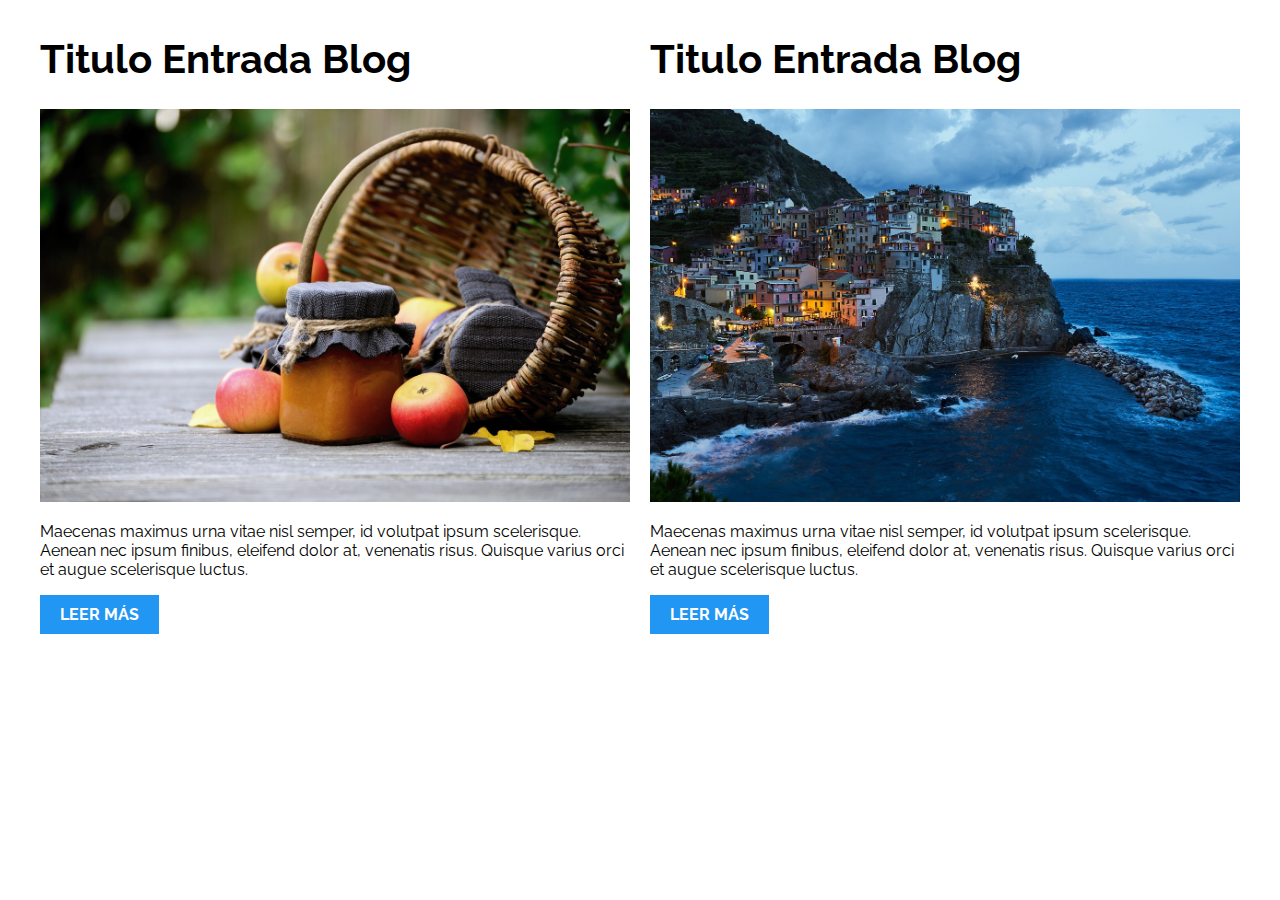
<file: 01-2columnas_iguales_css_grid/index.html>
<!DOCTYPE html>
<html>
  <head>
    <meta charset="utf-8" />
    <title>Patrones Responsive Web Design - 2 Columnas</title>
    <link
      rel="stylesheet"
      href="https://necolas.github.io/normalize.css/8.0.1/normalize.css"
    />
    <link
      href="https://fonts.googleapis.com/css?family=Raleway:400,700,900"
      rel="stylesheet"
    />
    <link rel="stylesheet" href="css/styles.css" />
    <meta name="viewport" content="width=device-width, initial-scale=1" />
  </head>

  <body>
    <div class="contenedor dos-columnas">
      <article class="entrada-blog">
        <h1>Titulo Entrada Blog</h1>
        <img src="img/imagen1.jpg" />
        <p>
          Maecenas maximus urna vitae nisl semper, id volutpat ipsum
          scelerisque. Aenean nec ipsum finibus, eleifend dolor at, venenatis
          risus. Quisque varius orci et augue scelerisque luctus.
        </p>
        <a href="#">Leer más</a>
      </article>
      <article class="entrada-blog">
        <h1>Titulo Entrada Blog</h1>
        <img src="img/imagen2.jpg" />
        <p>
          Maecenas maximus urna vitae nisl semper, id volutpat ipsum
          scelerisque. Aenean nec ipsum finibus, eleifend dolor at, venenatis
          risus. Quisque varius orci et augue scelerisque luctus.
        </p>
        <a href="#">Leer más</a>
      </article>
    </div>
  </body>
</html>
</file>
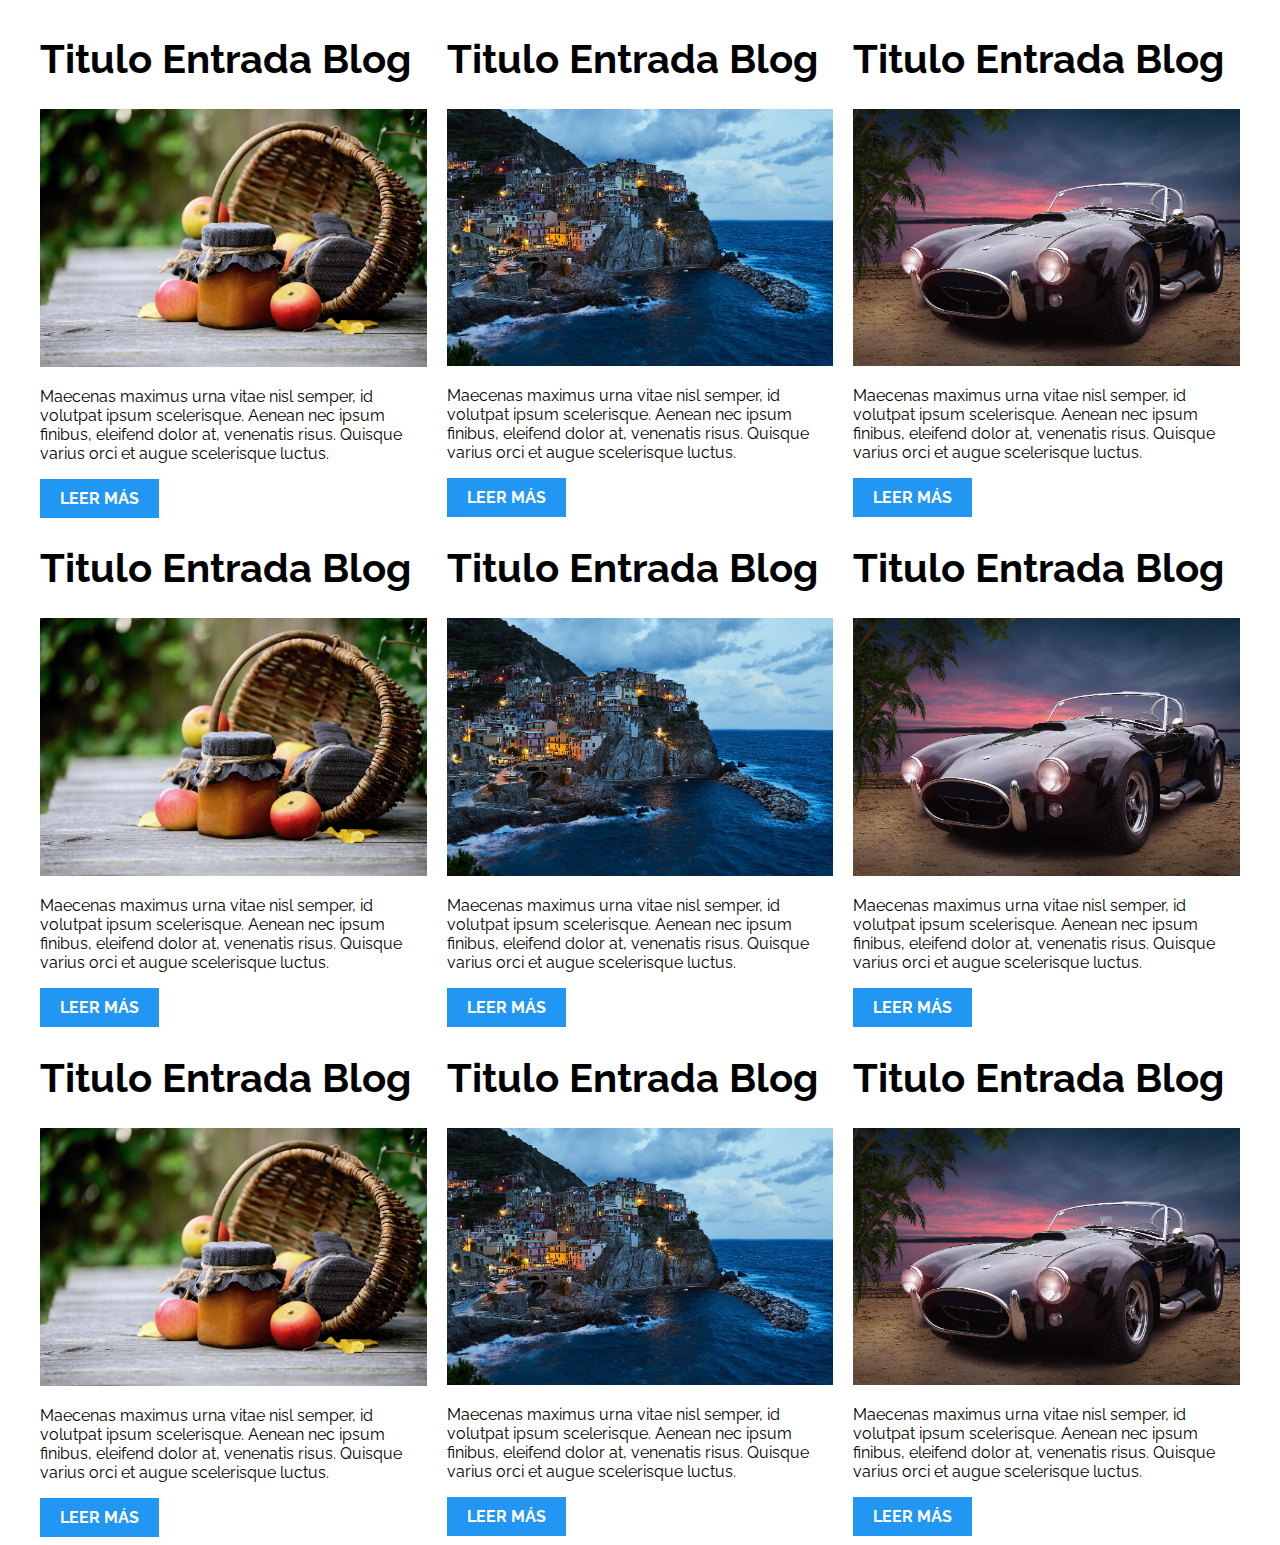
<file: 03-3columnas_iguales_css_grid/index.html>
<!DOCTYPE html>
<html>
  <head>
    <meta charset="utf-8" />
    <title>Patrones Responsive Web Design - 3 Columnas Iguales</title>
    <link
      rel="stylesheet"
      href="https://necolas.github.io/normalize.css/8.0.1/normalize.css"
    />
    <link
      href="https://fonts.googleapis.com/css?family=Raleway:400,700,900"
      rel="stylesheet"
    />
    <link rel="stylesheet" href="css/styles.css" />
    <meta name="viewport" content="width=device-width, initial-scale=1" />
  </head>

  <body>
    <div class="contenedor tres-columnas">
      <article class="entrada-blog">
        <h1>Titulo Entrada Blog</h1>
        <img src="img/imagen1.jpg" />
        <p>
          Maecenas maximus urna vitae nisl semper, id volutpat ipsum
          scelerisque. Aenean nec ipsum finibus, eleifend dolor at, venenatis
          risus. Quisque varius orci et augue scelerisque luctus.
        </p>
        <a href="#">Leer más</a>
      </article>

      <article class="entrada-blog">
        <h1>Titulo Entrada Blog</h1>
        <img src="img/imagen2.jpg" />

        <p>
          Maecenas maximus urna vitae nisl semper, id volutpat ipsum
          scelerisque. Aenean nec ipsum finibus, eleifend dolor at, venenatis
          risus. Quisque varius orci et augue scelerisque luctus.
        </p>
        <a href="#">Leer más</a>
      </article>

      <article class="entrada-blog">
        <h1>Titulo Entrada Blog</h1>
        <img src="img/imagen3.jpg" />

        <p>
          Maecenas maximus urna vitae nisl semper, id volutpat ipsum
          scelerisque. Aenean nec ipsum finibus, eleifend dolor at, venenatis
          risus. Quisque varius orci et augue scelerisque luctus.
        </p>
        <a href="#">Leer más</a>
      </article>
      <article class="entrada-blog">
        <h1>Titulo Entrada Blog</h1>
        <img src="img/imagen1.jpg" />
        <p>
          Maecenas maximus urna vitae nisl semper, id volutpat ipsum
          scelerisque. Aenean nec ipsum finibus, eleifend dolor at, venenatis
          risus. Quisque varius orci et augue scelerisque luctus.
        </p>
        <a href="#">Leer más</a>
      </article>

      <article class="entrada-blog">
        <h1>Titulo Entrada Blog</h1>
        <img src="img/imagen2.jpg" />

        <p>
          Maecenas maximus urna vitae nisl semper, id volutpat ipsum
          scelerisque. Aenean nec ipsum finibus, eleifend dolor at, venenatis
          risus. Quisque varius orci et augue scelerisque luctus.
        </p>
        <a href="#">Leer más</a>
      </article>

      <article class="entrada-blog">
        <h1>Titulo Entrada Blog</h1>
        <img src="img/imagen3.jpg" />

        <p>
          Maecenas maximus urna vitae nisl semper, id volutpat ipsum
          scelerisque. Aenean nec ipsum finibus, eleifend dolor at, venenatis
          risus. Quisque varius orci et augue scelerisque luctus.
        </p>
        <a href="#">Leer más</a>
      </article>
      <article class="entrada-blog">
        <h1>Titulo Entrada Blog</h1>
        <img src="img/imagen1.jpg" />
        <p>
          Maecenas maximus urna vitae nisl semper, id volutpat ipsum
          scelerisque. Aenean nec ipsum finibus, eleifend dolor at, venenatis
          risus. Quisque varius orci et augue scelerisque luctus.
        </p>
        <a href="#">Leer más</a>
      </article>

      <article class="entrada-blog">
        <h1>Titulo Entrada Blog</h1>
        <img src="img/imagen2.jpg" />

        <p>
          Maecenas maximus urna vitae nisl semper, id volutpat ipsum
          scelerisque. Aenean nec ipsum finibus, eleifend dolor at, venenatis
          risus. Quisque varius orci et augue scelerisque luctus.
        </p>
        <a href="#">Leer más</a>
      </article>

      <article class="entrada-blog">
        <h1>Titulo Entrada Blog</h1>
        <img src="img/imagen3.jpg" />

        <p>
          Maecenas maximus urna vitae nisl semper, id volutpat ipsum
          scelerisque. Aenean nec ipsum finibus, eleifend dolor at, venenatis
          risus. Quisque varius orci et augue scelerisque luctus.
        </p>
        <a href="#">Leer más</a>
      </article>
    </div>
  </body>
</html>
</file>
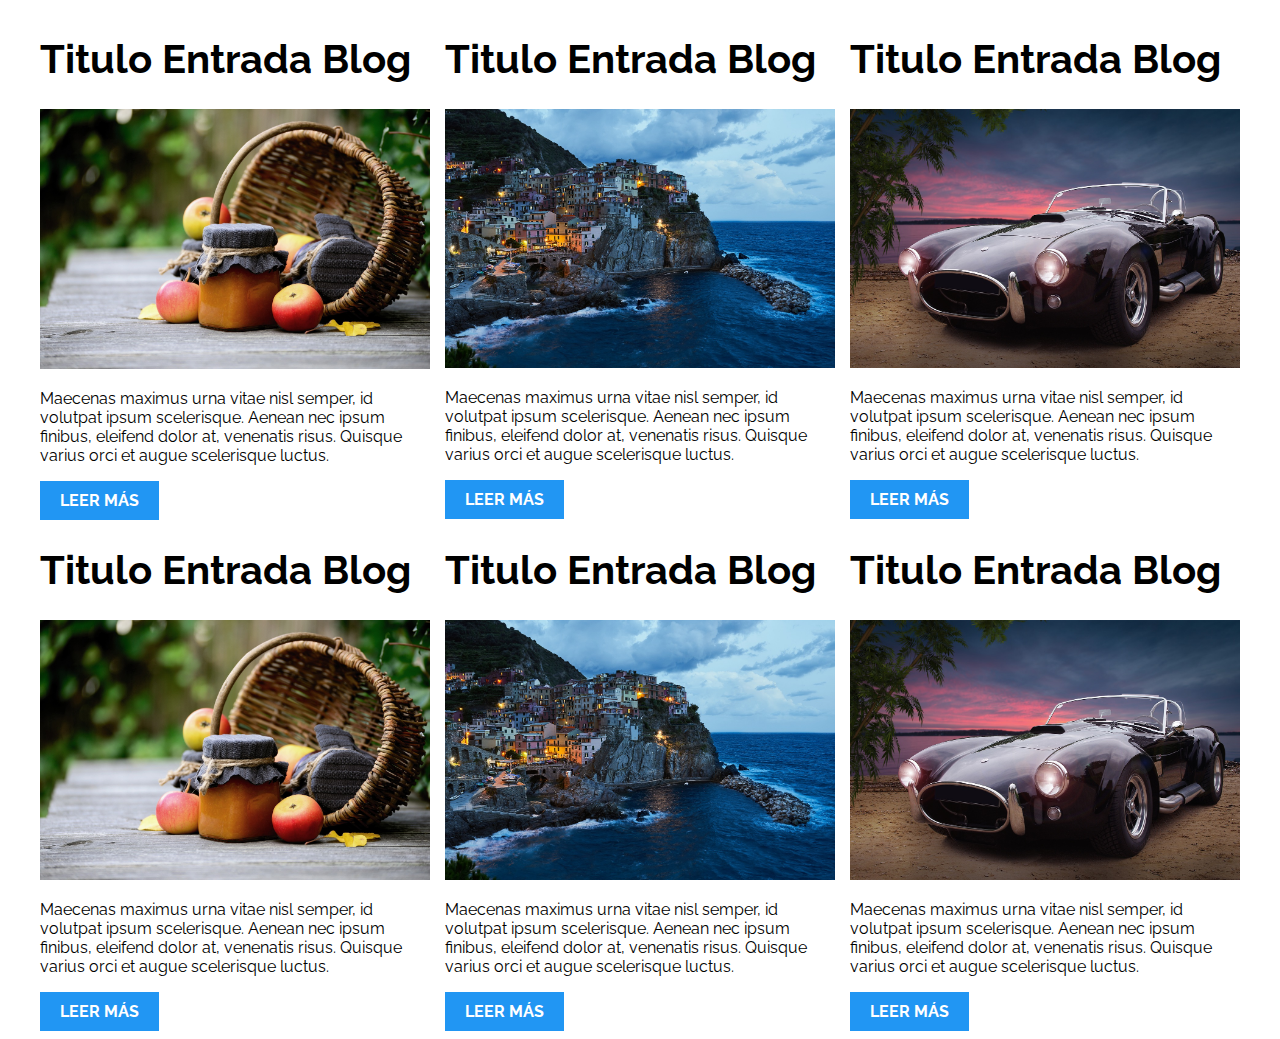
<file: 04-3columnas_iguales_flexbox/index.html>
<!DOCTYPE html>
<html>
  <head>
    <meta charset="utf-8" />
    <title>Patrones Responsive Web Design - 3 Columnas Iguales</title>
    <link
      rel="stylesheet"
      href="https://necolas.github.io/normalize.css/8.0.1/normalize.css"
    />
    <link
      href="https://fonts.googleapis.com/css?family=Raleway:400,700,900"
      rel="stylesheet"
    />
    <link rel="stylesheet" href="css/styles.css" />
    <meta name="viewport" content="width=device-width, initial-scale=1" />
  </head>

  <body>
    <div class="contenedor tres-columnas">
      <article class="entrada-blog">
        <h1>Titulo Entrada Blog</h1>
        <img src="img/imagen1.jpg" />
        <p>
          Maecenas maximus urna vitae nisl semper, id volutpat ipsum
          scelerisque. Aenean nec ipsum finibus, eleifend dolor at, venenatis
          risus. Quisque varius orci et augue scelerisque luctus.
        </p>
        <a href="#">Leer más</a>
      </article>

      <article class="entrada-blog">
        <h1>Titulo Entrada Blog</h1>
        <img src="img/imagen2.jpg" />

        <p>
          Maecenas maximus urna vitae nisl semper, id volutpat ipsum
          scelerisque. Aenean nec ipsum finibus, eleifend dolor at, venenatis
          risus. Quisque varius orci et augue scelerisque luctus.
        </p>
        <a href="#">Leer más</a>
      </article>

      <article class="entrada-blog">
        <h1>Titulo Entrada Blog</h1>
        <img src="img/imagen3.jpg" />

        <p>
          Maecenas maximus urna vitae nisl semper, id volutpat ipsum
          scelerisque. Aenean nec ipsum finibus, eleifend dolor at, venenatis
          risus. Quisque varius orci et augue scelerisque luctus.
        </p>
        <a href="#">Leer más</a>
      </article>
      <article class="entrada-blog">
        <h1>Titulo Entrada Blog</h1>
        <img src="img/imagen1.jpg" />
        <p>
          Maecenas maximus urna vitae nisl semper, id volutpat ipsum
          scelerisque. Aenean nec ipsum finibus, eleifend dolor at, venenatis
          risus. Quisque varius orci et augue scelerisque luctus.
        </p>
        <a href="#">Leer más</a>
      </article>

      <article class="entrada-blog">
        <h1>Titulo Entrada Blog</h1>
        <img src="img/imagen2.jpg" />

        <p>
          Maecenas maximus urna vitae nisl semper, id volutpat ipsum
          scelerisque. Aenean nec ipsum finibus, eleifend dolor at, venenatis
          risus. Quisque varius orci et augue scelerisque luctus.
        </p>
        <a href="#">Leer más</a>
      </article>

      <article class="entrada-blog">
        <h1>Titulo Entrada Blog</h1>
        <img src="img/imagen3.jpg" />

        <p>
          Maecenas maximus urna vitae nisl semper, id volutpat ipsum
          scelerisque. Aenean nec ipsum finibus, eleifend dolor at, venenatis
          risus. Quisque varius orci et augue scelerisque luctus.
        </p>
        <a href="#">Leer más</a>
      </article>
    </div>
  </body>
</html>
</file>
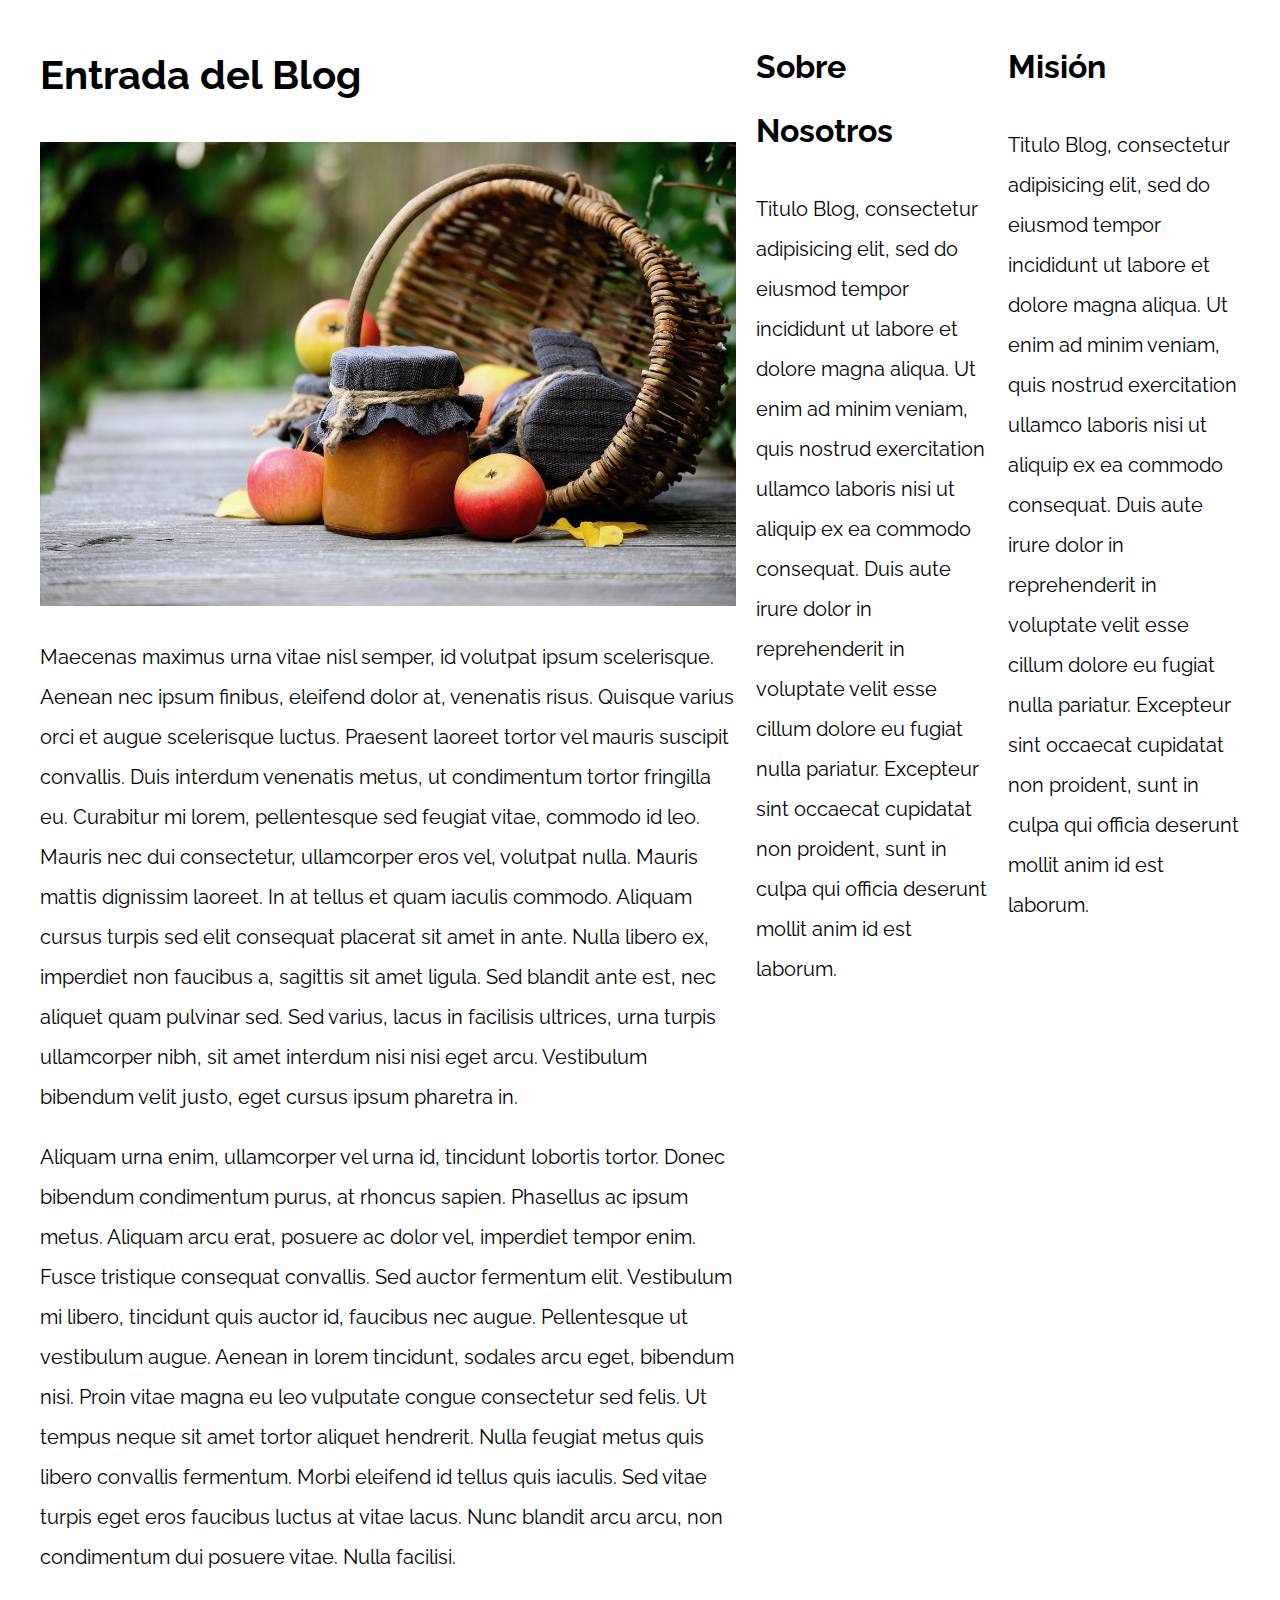
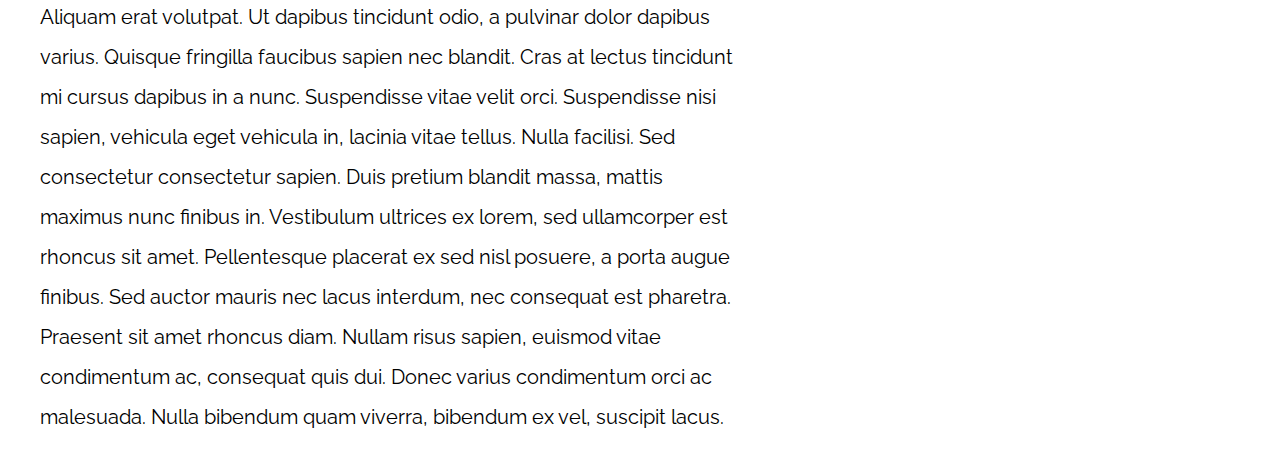
<file: 05-3columnas_css_grid/index.html>
<!DOCTYPE html>
<html>
  <head>
    <meta charset="utf-8" />
    <title>Patrones Responsive Web Design</title>
    <link
      rel="stylesheet"
      href="https://necolas.github.io/normalize.css/8.0.1/normalize.css"
    />
    <link
      href="https://fonts.googleapis.com/css?family=Raleway:400,700,900"
      rel="stylesheet"
    />
    <link rel="stylesheet" href="css/styles.css" />
    <meta name="viewport" content="width=device-width, initial-scale=1" />
  </head>

  <body>
    <div class="contenedor contenedor-grid">
      <main>
        <article>
          <h1>Entrada del Blog</h1>
          <img src="img/imagen1.jpg" />

          <p>
            Maecenas maximus urna vitae nisl semper, id volutpat ipsum
            scelerisque. Aenean nec ipsum finibus, eleifend dolor at, venenatis
            risus. Quisque varius orci et augue scelerisque luctus. Praesent
            laoreet tortor vel mauris suscipit convallis. Duis interdum
            venenatis metus, ut condimentum tortor fringilla eu. Curabitur mi
            lorem, pellentesque sed feugiat vitae, commodo id leo. Mauris nec
            dui consectetur, ullamcorper eros vel, volutpat nulla. Mauris mattis
            dignissim laoreet. In at tellus et quam iaculis commodo. Aliquam
            cursus turpis sed elit consequat placerat sit amet in ante. Nulla
            libero ex, imperdiet non faucibus a, sagittis sit amet ligula. Sed
            blandit ante est, nec aliquet quam pulvinar sed. Sed varius, lacus
            in facilisis ultrices, urna turpis ullamcorper nibh, sit amet
            interdum nisi nisi eget arcu. Vestibulum bibendum velit justo, eget
            cursus ipsum pharetra in.
          </p>

          <p>
            Aliquam urna enim, ullamcorper vel urna id, tincidunt lobortis
            tortor. Donec bibendum condimentum purus, at rhoncus sapien.
            Phasellus ac ipsum metus. Aliquam arcu erat, posuere ac dolor vel,
            imperdiet tempor enim. Fusce tristique consequat convallis. Sed
            auctor fermentum elit. Vestibulum mi libero, tincidunt quis auctor
            id, faucibus nec augue. Pellentesque ut vestibulum augue. Aenean in
            lorem tincidunt, sodales arcu eget, bibendum nisi. Proin vitae magna
            eu leo vulputate congue consectetur sed felis. Ut tempus neque sit
            amet tortor aliquet hendrerit. Nulla feugiat metus quis libero
            convallis fermentum. Morbi eleifend id tellus quis iaculis. Sed
            vitae turpis eget eros faucibus luctus at vitae lacus. Nunc blandit
            arcu arcu, non condimentum dui posuere vitae. Nulla facilisi.
          </p>

          <p>
            Aliquam erat volutpat. Ut dapibus tincidunt odio, a pulvinar dolor
            dapibus varius. Quisque fringilla faucibus sapien nec blandit. Cras
            at lectus tincidunt mi cursus dapibus in a nunc. Suspendisse vitae
            velit orci. Suspendisse nisi sapien, vehicula eget vehicula in,
            lacinia vitae tellus. Nulla facilisi. Sed consectetur consectetur
            sapien. Duis pretium blandit massa, mattis maximus nunc finibus in.
            Vestibulum ultrices ex lorem, sed ullamcorper est rhoncus sit amet.
            Pellentesque placerat ex sed nisl posuere, a porta augue finibus.
            Sed auctor mauris nec lacus interdum, nec consequat est pharetra.
            Praesent sit amet rhoncus diam. Nullam risus sapien, euismod vitae
            condimentum ac, consequat quis dui. Donec varius condimentum orci ac
            malesuada. Nulla bibendum quam viverra, bibendum ex vel, suscipit
            lacus.
          </p>
        </article>
      </main>

      <aside>
        <h2>Sobre Nosotros</h2>
        <p>
          Titulo Blog, consectetur adipisicing elit, sed do eiusmod tempor
          incididunt ut labore et dolore magna aliqua. Ut enim ad minim veniam,
          quis nostrud exercitation ullamco laboris nisi ut aliquip ex ea
          commodo consequat. Duis aute irure dolor in reprehenderit in voluptate
          velit esse cillum dolore eu fugiat nulla pariatur. Excepteur sint
          occaecat cupidatat non proident, sunt in culpa qui officia deserunt
          mollit anim id est laborum.
        </p>
      </aside>
      <aside>
        <h2>Misión</h2>
        <p>
          Titulo Blog, consectetur adipisicing elit, sed do eiusmod tempor
          incididunt ut labore et dolore magna aliqua. Ut enim ad minim veniam,
          quis nostrud exercitation ullamco laboris nisi ut aliquip ex ea
          commodo consequat. Duis aute irure dolor in reprehenderit in voluptate
          velit esse cillum dolore eu fugiat nulla pariatur. Excepteur sint
          occaecat cupidatat non proident, sunt in culpa qui officia deserunt
          mollit anim id est laborum.
        </p>
      </aside>
    </div>
  </body>
</html>
</file>
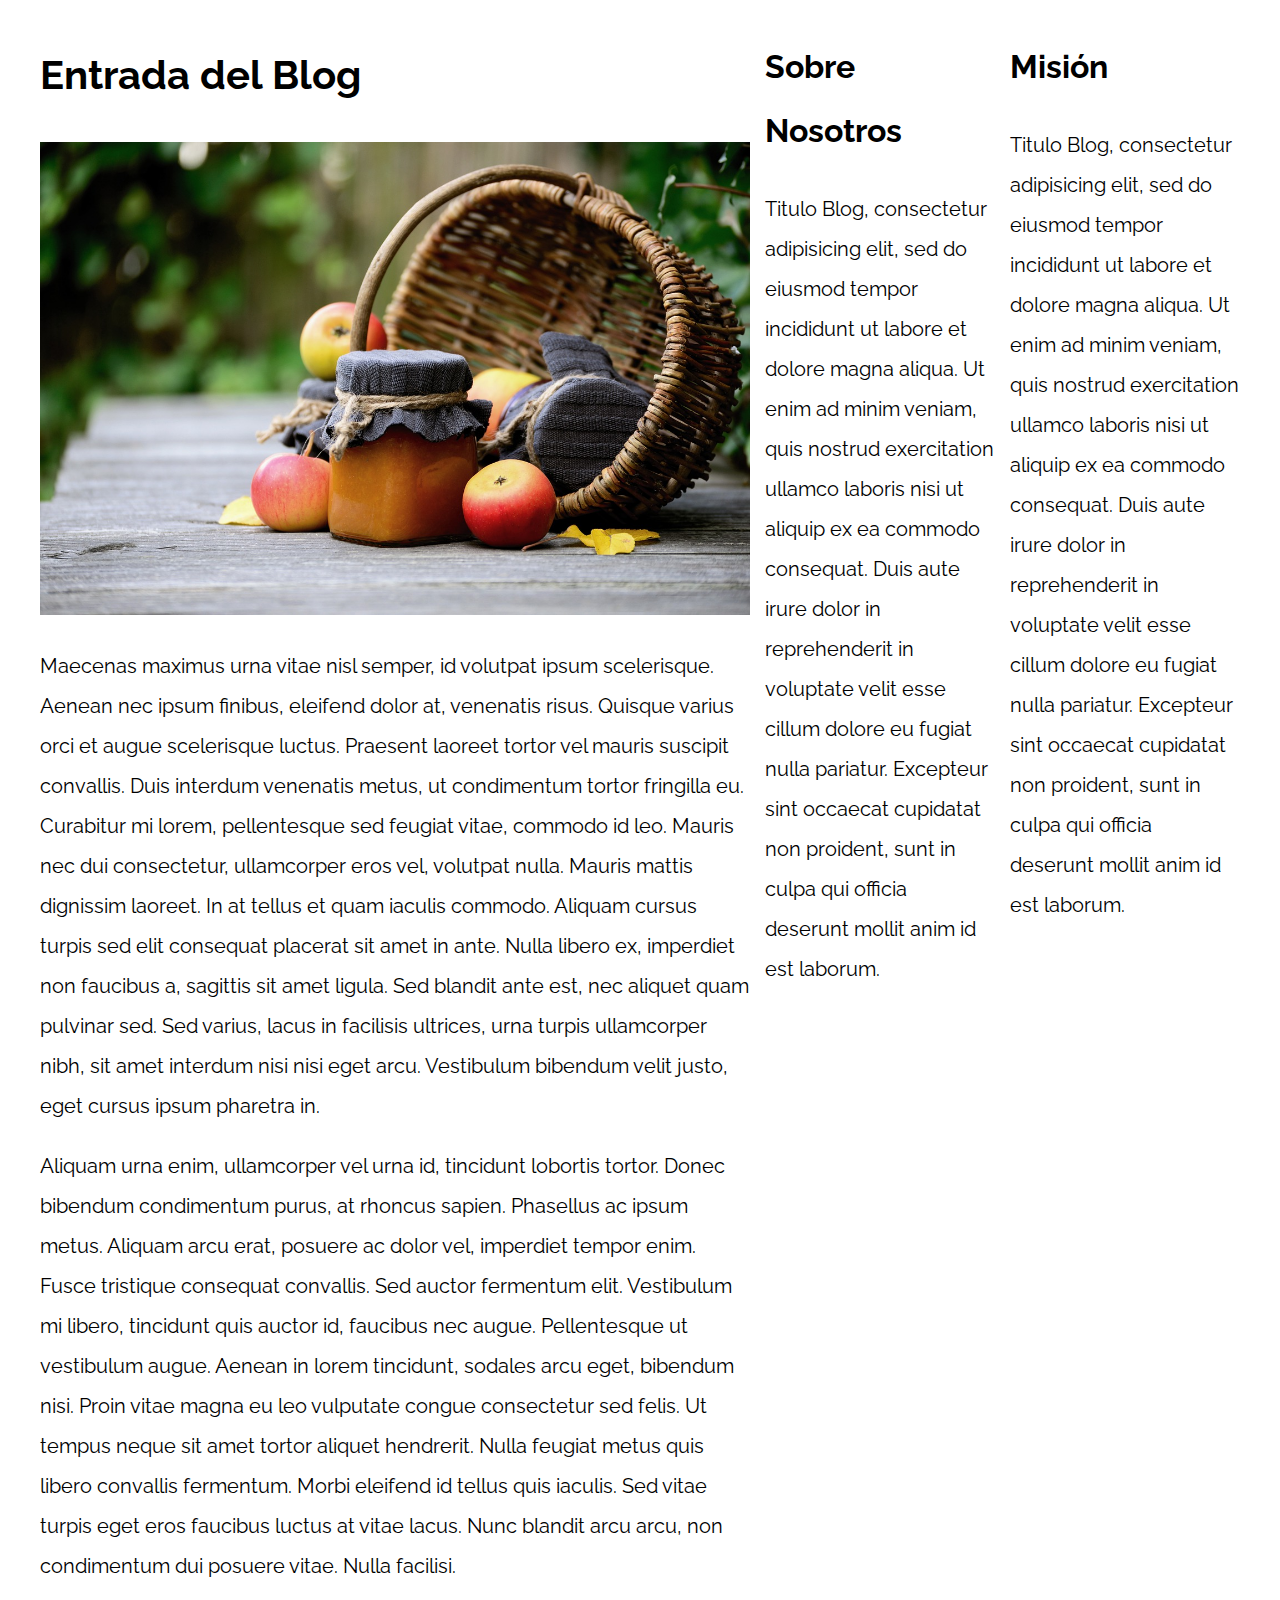
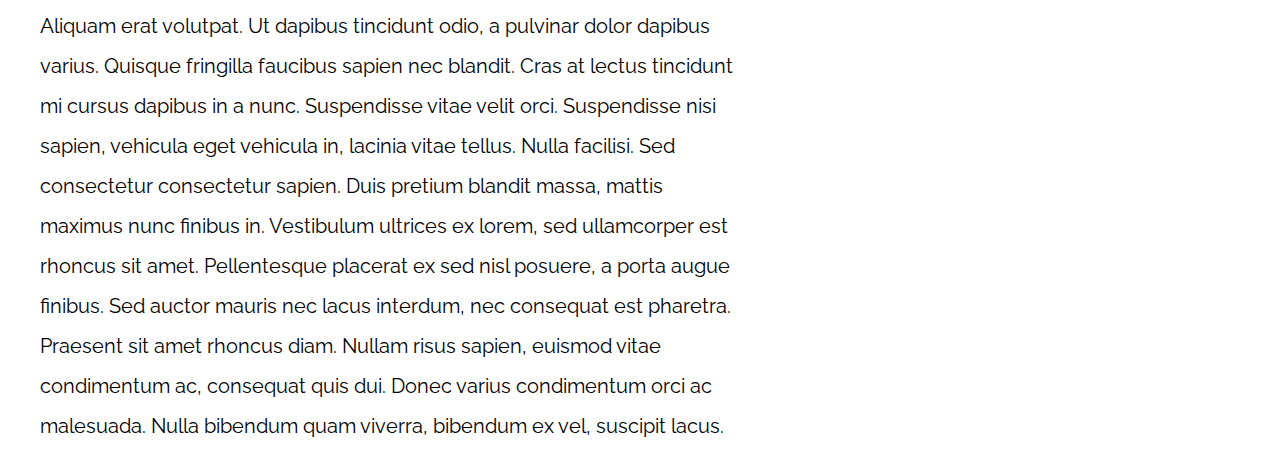
<file: 06-3columnas_flexbox/index.html>
<!DOCTYPE html>
<html>
  <head>
    <meta charset="utf-8" />
    <title>Patrones Responsive Web Design</title>
    <link
      rel="stylesheet"
      href="https://necolas.github.io/normalize.css/8.0.1/normalize.css"
    />
    <link
      href="https://fonts.googleapis.com/css?family=Raleway:400,700,900"
      rel="stylesheet"
    />
    <link rel="stylesheet" href="css/styles.css" />
    <meta name="viewport" content="width=device-width, initial-scale=1" />
  </head>

  <body>
    <div class="contenedor contenedor-flex">
      <main>
        <article>
          <h1>Entrada del Blog</h1>
          <img src="img/imagen1.jpg" />

          <p>
            Maecenas maximus urna vitae nisl semper, id volutpat ipsum
            scelerisque. Aenean nec ipsum finibus, eleifend dolor at, venenatis
            risus. Quisque varius orci et augue scelerisque luctus. Praesent
            laoreet tortor vel mauris suscipit convallis. Duis interdum
            venenatis metus, ut condimentum tortor fringilla eu. Curabitur mi
            lorem, pellentesque sed feugiat vitae, commodo id leo. Mauris nec
            dui consectetur, ullamcorper eros vel, volutpat nulla. Mauris mattis
            dignissim laoreet. In at tellus et quam iaculis commodo. Aliquam
            cursus turpis sed elit consequat placerat sit amet in ante. Nulla
            libero ex, imperdiet non faucibus a, sagittis sit amet ligula. Sed
            blandit ante est, nec aliquet quam pulvinar sed. Sed varius, lacus
            in facilisis ultrices, urna turpis ullamcorper nibh, sit amet
            interdum nisi nisi eget arcu. Vestibulum bibendum velit justo, eget
            cursus ipsum pharetra in.
          </p>

          <p>
            Aliquam urna enim, ullamcorper vel urna id, tincidunt lobortis
            tortor. Donec bibendum condimentum purus, at rhoncus sapien.
            Phasellus ac ipsum metus. Aliquam arcu erat, posuere ac dolor vel,
            imperdiet tempor enim. Fusce tristique consequat convallis. Sed
            auctor fermentum elit. Vestibulum mi libero, tincidunt quis auctor
            id, faucibus nec augue. Pellentesque ut vestibulum augue. Aenean in
            lorem tincidunt, sodales arcu eget, bibendum nisi. Proin vitae magna
            eu leo vulputate congue consectetur sed felis. Ut tempus neque sit
            amet tortor aliquet hendrerit. Nulla feugiat metus quis libero
            convallis fermentum. Morbi eleifend id tellus quis iaculis. Sed
            vitae turpis eget eros faucibus luctus at vitae lacus. Nunc blandit
            arcu arcu, non condimentum dui posuere vitae. Nulla facilisi.
          </p>

          <p>
            Aliquam erat volutpat. Ut dapibus tincidunt odio, a pulvinar dolor
            dapibus varius. Quisque fringilla faucibus sapien nec blandit. Cras
            at lectus tincidunt mi cursus dapibus in a nunc. Suspendisse vitae
            velit orci. Suspendisse nisi sapien, vehicula eget vehicula in,
            lacinia vitae tellus. Nulla facilisi. Sed consectetur consectetur
            sapien. Duis pretium blandit massa, mattis maximus nunc finibus in.
            Vestibulum ultrices ex lorem, sed ullamcorper est rhoncus sit amet.
            Pellentesque placerat ex sed nisl posuere, a porta augue finibus.
            Sed auctor mauris nec lacus interdum, nec consequat est pharetra.
            Praesent sit amet rhoncus diam. Nullam risus sapien, euismod vitae
            condimentum ac, consequat quis dui. Donec varius condimentum orci ac
            malesuada. Nulla bibendum quam viverra, bibendum ex vel, suscipit
            lacus.
          </p>
        </article>
      </main>

      <aside>
        <h2>Sobre Nosotros</h2>
        <p>
          Titulo Blog, consectetur adipisicing elit, sed do eiusmod tempor
          incididunt ut labore et dolore magna aliqua. Ut enim ad minim veniam,
          quis nostrud exercitation ullamco laboris nisi ut aliquip ex ea
          commodo consequat. Duis aute irure dolor in reprehenderit in voluptate
          velit esse cillum dolore eu fugiat nulla pariatur. Excepteur sint
          occaecat cupidatat non proident, sunt in culpa qui officia deserunt
          mollit anim id est laborum.
        </p>
      </aside>
      <aside>
        <h2>Misión</h2>
        <p>
          Titulo Blog, consectetur adipisicing elit, sed do eiusmod tempor
          incididunt ut labore et dolore magna aliqua. Ut enim ad minim veniam,
          quis nostrud exercitation ullamco laboris nisi ut aliquip ex ea
          commodo consequat. Duis aute irure dolor in reprehenderit in voluptate
          velit esse cillum dolore eu fugiat nulla pariatur. Excepteur sint
          occaecat cupidatat non proident, sunt in culpa qui officia deserunt
          mollit anim id est laborum.
        </p>
      </aside>
    </div>
  </body>
</html>
</file>
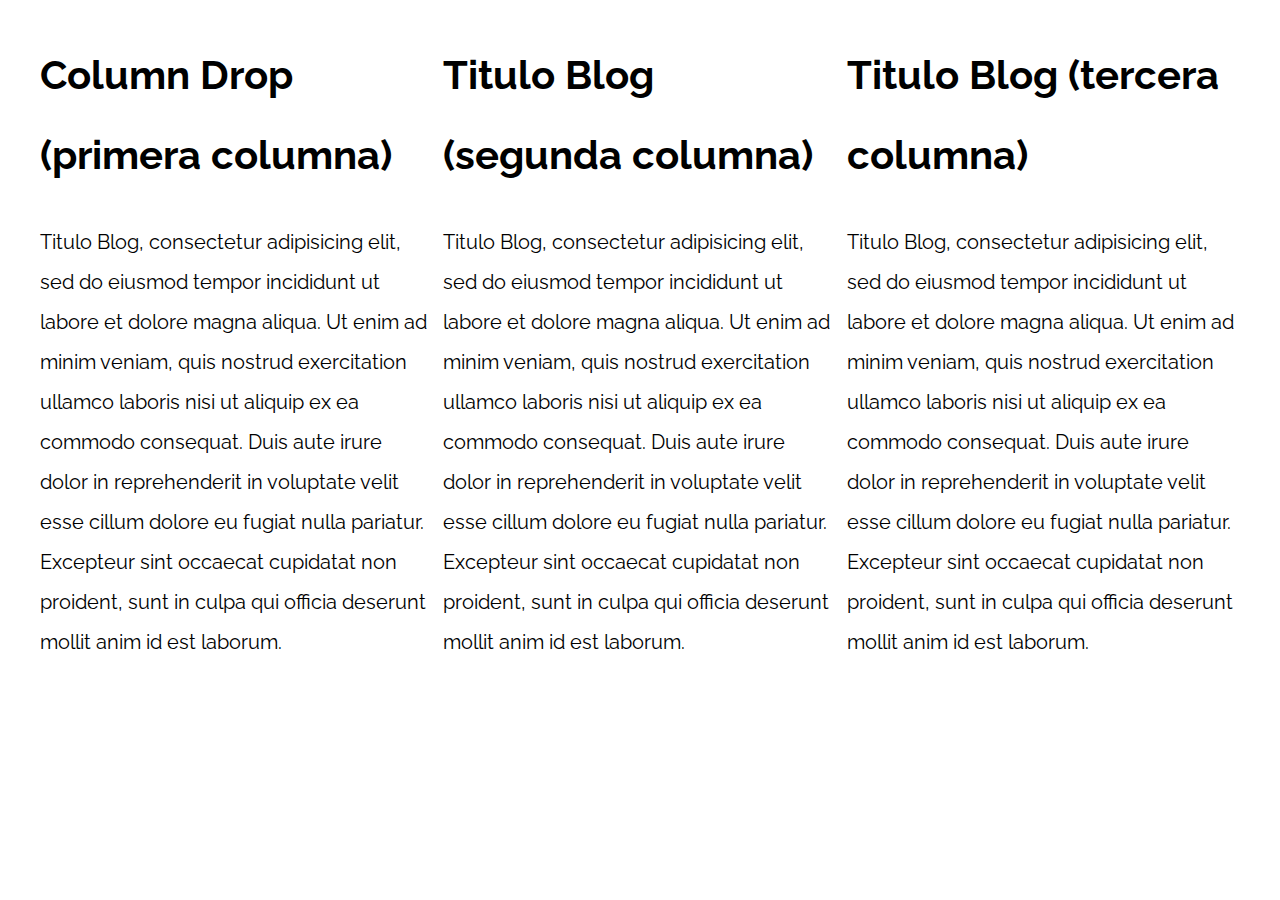
<file: 07-column_drop_css_grid/index.html>
<!DOCTYPE html>
<html>
  <head>
    <meta charset="utf-8" />
    <title>Patrones Responsive Web Design</title>
    <link
      rel="stylesheet"
      href="https://necolas.github.io/normalize.css/8.0.1/normalize.css"
    />
    <link
      href="https://fonts.googleapis.com/css?family=Raleway:400,700,900"
      rel="stylesheet"
    />
    <link rel="stylesheet" href="css/styles.css" />
    <meta name="viewport" content="width=device-width, initial-scale=1" />
  </head>

  <body>
    <div class="contenedor drop-grid">
      <main class="contenido-principal">
        <h1>Column Drop (primera columna)</h1>
        <p>
          Titulo Blog, consectetur adipisicing elit, sed do eiusmod tempor
          incididunt ut labore et dolore magna aliqua. Ut enim ad minim veniam,
          quis nostrud exercitation ullamco laboris nisi ut aliquip ex ea
          commodo consequat. Duis aute irure dolor in reprehenderit in voluptate
          velit esse cillum dolore eu fugiat nulla pariatur. Excepteur sint
          occaecat cupidatat non proident, sunt in culpa qui officia deserunt
          mollit anim id est laborum.
        </p>
      </main>

      <aside class="primera">
        <h1>Titulo Blog (segunda columna)</h1>
        <p>
          Titulo Blog, consectetur adipisicing elit, sed do eiusmod tempor
          incididunt ut labore et dolore magna aliqua. Ut enim ad minim veniam,
          quis nostrud exercitation ullamco laboris nisi ut aliquip ex ea
          commodo consequat. Duis aute irure dolor in reprehenderit in voluptate
          velit esse cillum dolore eu fugiat nulla pariatur. Excepteur sint
          occaecat cupidatat non proident, sunt in culpa qui officia deserunt
          mollit anim id est laborum.
        </p>
      </aside>

      <aside class="segunda">
        <h1>Titulo Blog (tercera columna)</h1>
        <p>
          Titulo Blog, consectetur adipisicing elit, sed do eiusmod tempor
          incididunt ut labore et dolore magna aliqua. Ut enim ad minim veniam,
          quis nostrud exercitation ullamco laboris nisi ut aliquip ex ea
          commodo consequat. Duis aute irure dolor in reprehenderit in voluptate
          velit esse cillum dolore eu fugiat nulla pariatur. Excepteur sint
          occaecat cupidatat non proident, sunt in culpa qui officia deserunt
          mollit anim id est laborum.
        </p>
      </aside>
    </div>
  </body>
</html>
</file>
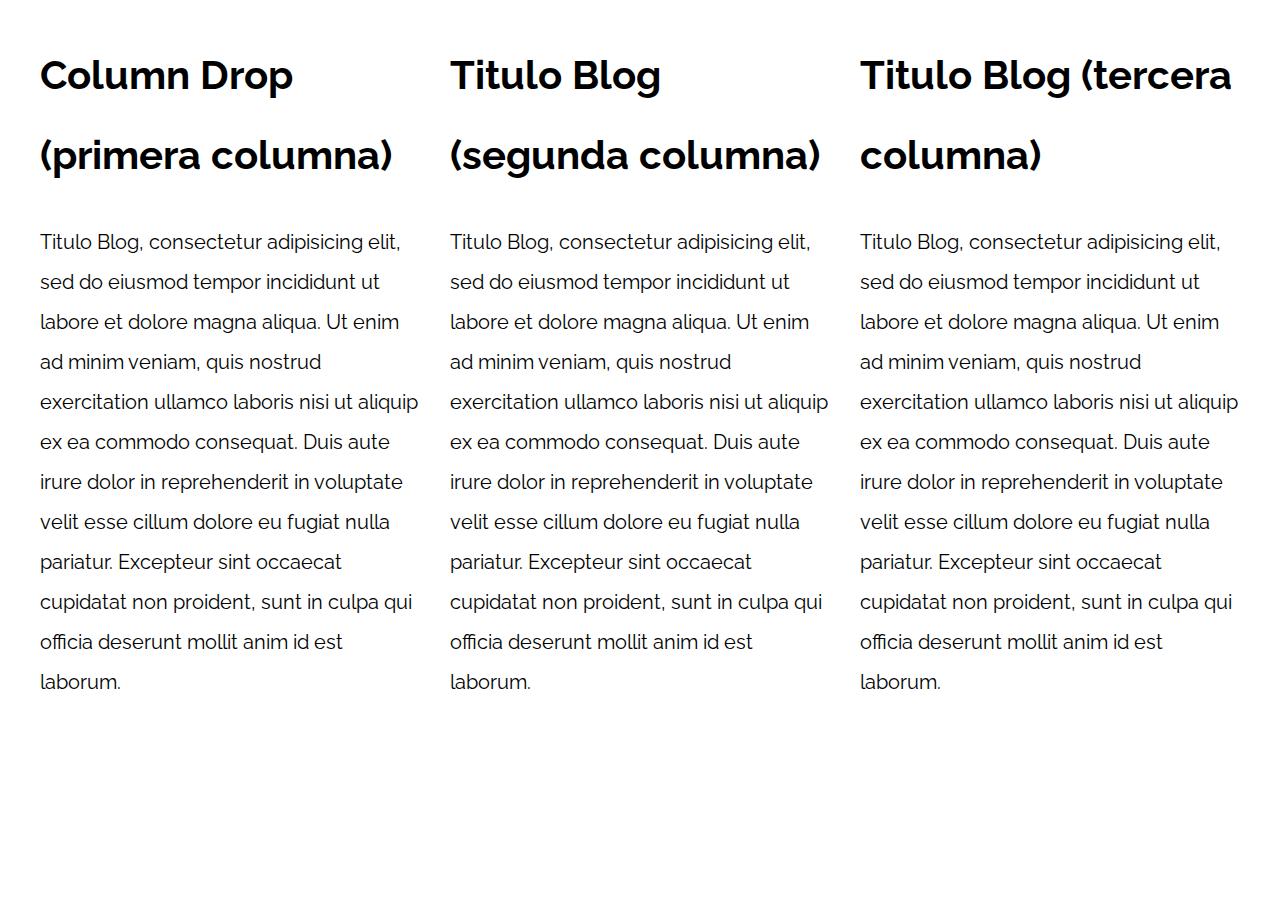
<file: 08-column_drop_flexbox/index.html>
<!DOCTYPE html>
<html>
  <head>
    <meta charset="utf-8" />
    <title>Patrones Responsive Web Design</title>
    <link
      rel="stylesheet"
      href="https://necolas.github.io/normalize.css/8.0.1/normalize.css"
    />
    <link
      href="https://fonts.googleapis.com/css?family=Raleway:400,700,900"
      rel="stylesheet"
    />
    <link rel="stylesheet" href="css/styles.css" />
    <meta name="viewport" content="width=device-width, initial-scale=1" />
  </head>

  <body>
    <div class="contenedor drop-flex">
      <main class="contenido-principal">
        <h1>Column Drop (primera columna)</h1>
        <p>
          Titulo Blog, consectetur adipisicing elit, sed do eiusmod tempor
          incididunt ut labore et dolore magna aliqua. Ut enim ad minim veniam,
          quis nostrud exercitation ullamco laboris nisi ut aliquip ex ea
          commodo consequat. Duis aute irure dolor in reprehenderit in voluptate
          velit esse cillum dolore eu fugiat nulla pariatur. Excepteur sint
          occaecat cupidatat non proident, sunt in culpa qui officia deserunt
          mollit anim id est laborum.
        </p>
      </main>

      <aside class="primera">
        <h1>Titulo Blog (segunda columna)</h1>
        <p>
          Titulo Blog, consectetur adipisicing elit, sed do eiusmod tempor
          incididunt ut labore et dolore magna aliqua. Ut enim ad minim veniam,
          quis nostrud exercitation ullamco laboris nisi ut aliquip ex ea
          commodo consequat. Duis aute irure dolor in reprehenderit in voluptate
          velit esse cillum dolore eu fugiat nulla pariatur. Excepteur sint
          occaecat cupidatat non proident, sunt in culpa qui officia deserunt
          mollit anim id est laborum.
        </p>
      </aside>

      <aside class="segunda">
        <h1>Titulo Blog (tercera columna)</h1>
        <p>
          Titulo Blog, consectetur adipisicing elit, sed do eiusmod tempor
          incididunt ut labore et dolore magna aliqua. Ut enim ad minim veniam,
          quis nostrud exercitation ullamco laboris nisi ut aliquip ex ea
          commodo consequat. Duis aute irure dolor in reprehenderit in voluptate
          velit esse cillum dolore eu fugiat nulla pariatur. Excepteur sint
          occaecat cupidatat non proident, sunt in culpa qui officia deserunt
          mollit anim id est laborum.
        </p>
      </aside>
    </div>
  </body>
</html>
</file>
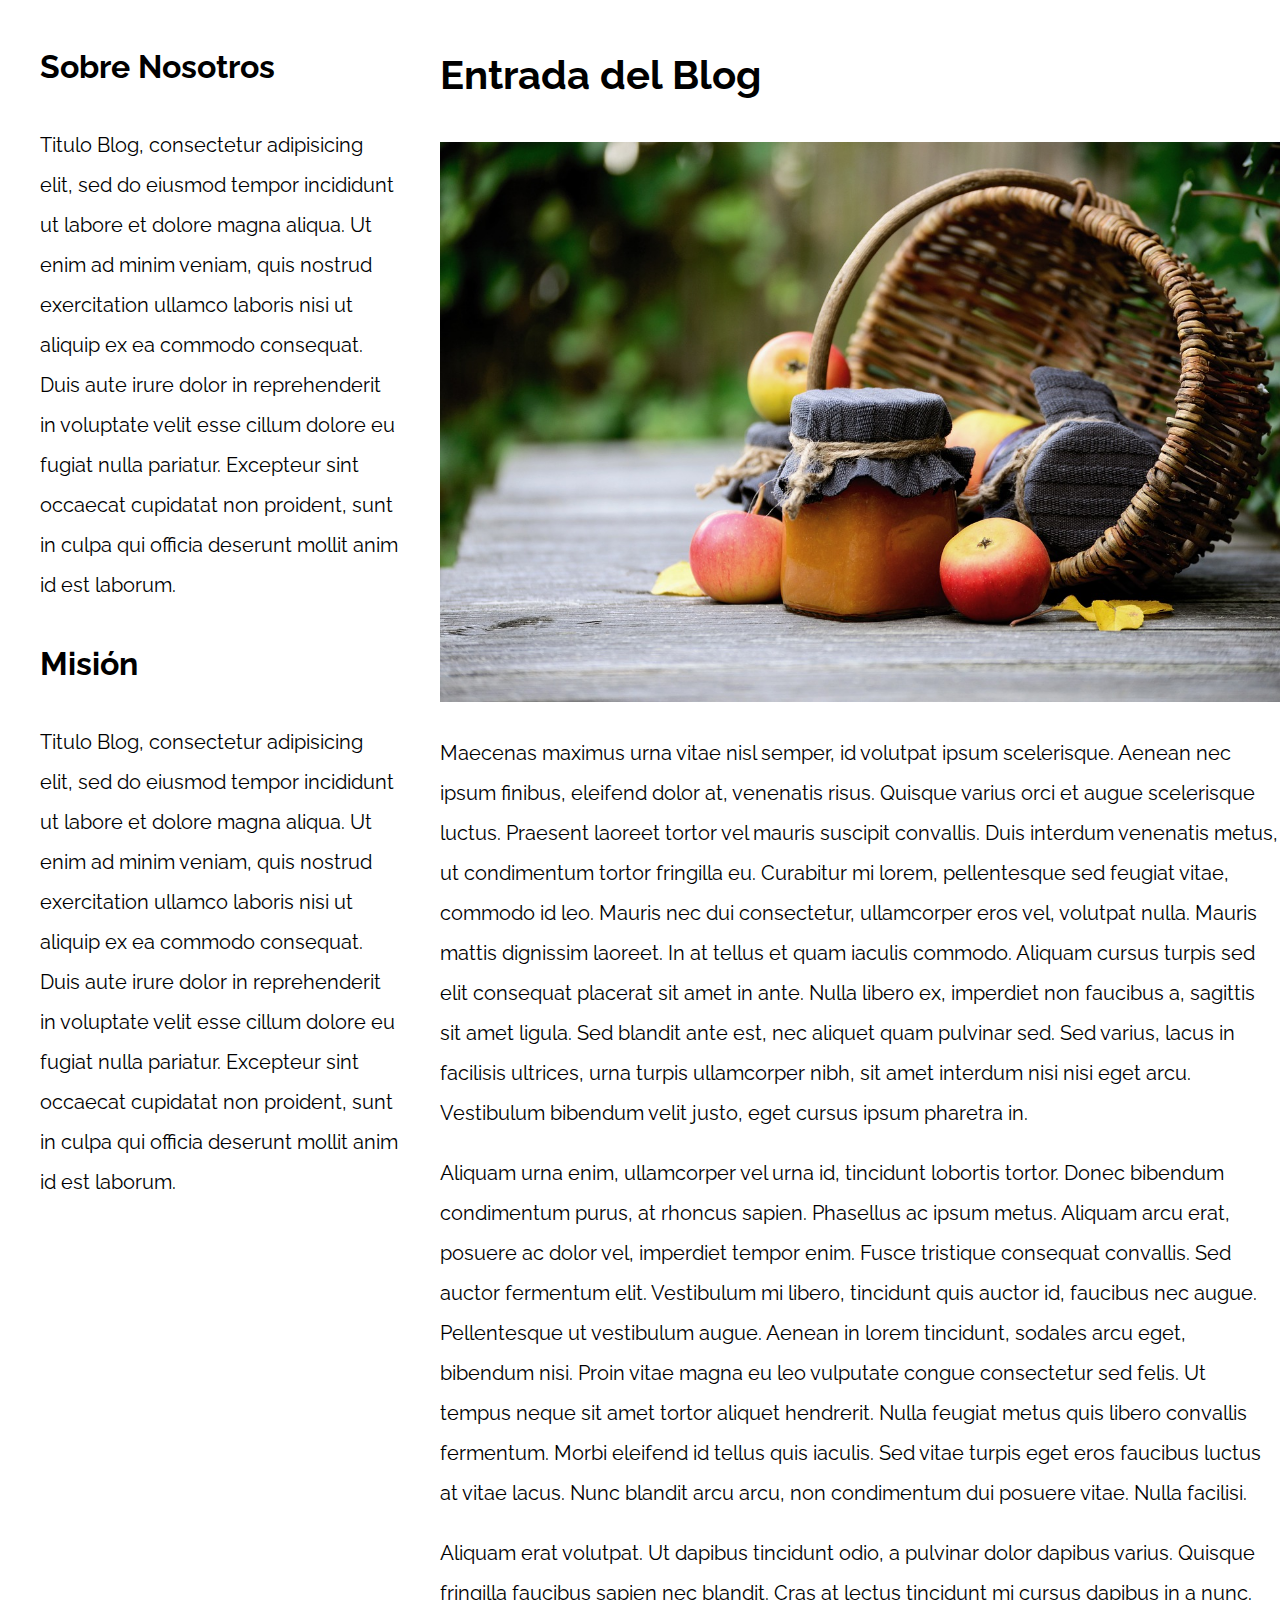
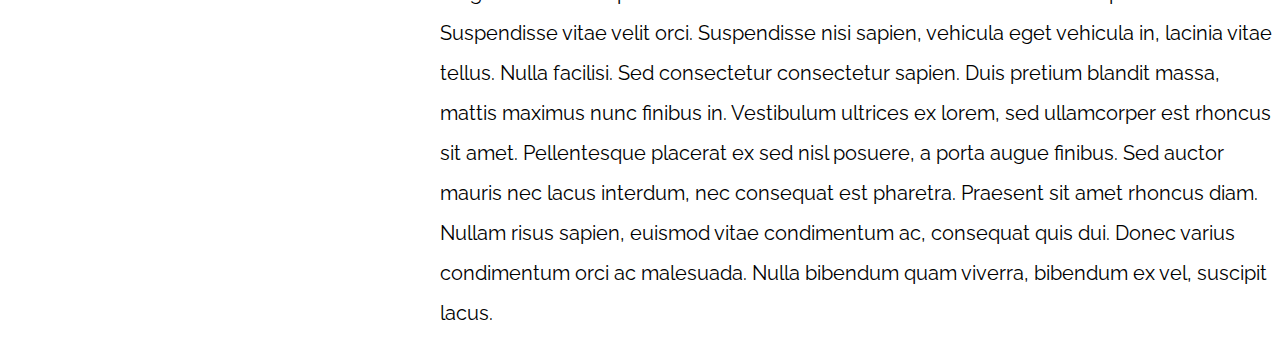
<file: 09-con_sidebar_css_grid/index.html>
<!DOCTYPE html>
<html>
  <head>
    <meta charset="utf-8" />
    <title>Patrones Responsive Web Design</title>
    <link
      rel="stylesheet"
      href="https://necolas.github.io/normalize.css/8.0.1/normalize.css"
    />
    <link
      href="https://fonts.googleapis.com/css?family=Raleway:400,700,900"
      rel="stylesheet"
    />
    <link rel="stylesheet" href="css/styles.css" />
    <meta name="viewport" content="width=device-width, initial-scale=1" />
  </head>

  <body>
    <div class="contenedor con-sidebar">
      <article>
        <h1>Entrada del Blog</h1>
        <img src="img/imagen1.jpg" />

        <p>
          Maecenas maximus urna vitae nisl semper, id volutpat ipsum
          scelerisque. Aenean nec ipsum finibus, eleifend dolor at, venenatis
          risus. Quisque varius orci et augue scelerisque luctus. Praesent
          laoreet tortor vel mauris suscipit convallis. Duis interdum venenatis
          metus, ut condimentum tortor fringilla eu. Curabitur mi lorem,
          pellentesque sed feugiat vitae, commodo id leo. Mauris nec dui
          consectetur, ullamcorper eros vel, volutpat nulla. Mauris mattis
          dignissim laoreet. In at tellus et quam iaculis commodo. Aliquam
          cursus turpis sed elit consequat placerat sit amet in ante. Nulla
          libero ex, imperdiet non faucibus a, sagittis sit amet ligula. Sed
          blandit ante est, nec aliquet quam pulvinar sed. Sed varius, lacus in
          facilisis ultrices, urna turpis ullamcorper nibh, sit amet interdum
          nisi nisi eget arcu. Vestibulum bibendum velit justo, eget cursus
          ipsum pharetra in.
        </p>

        <p>
          Aliquam urna enim, ullamcorper vel urna id, tincidunt lobortis tortor.
          Donec bibendum condimentum purus, at rhoncus sapien. Phasellus ac
          ipsum metus. Aliquam arcu erat, posuere ac dolor vel, imperdiet tempor
          enim. Fusce tristique consequat convallis. Sed auctor fermentum elit.
          Vestibulum mi libero, tincidunt quis auctor id, faucibus nec augue.
          Pellentesque ut vestibulum augue. Aenean in lorem tincidunt, sodales
          arcu eget, bibendum nisi. Proin vitae magna eu leo vulputate congue
          consectetur sed felis. Ut tempus neque sit amet tortor aliquet
          hendrerit. Nulla feugiat metus quis libero convallis fermentum. Morbi
          eleifend id tellus quis iaculis. Sed vitae turpis eget eros faucibus
          luctus at vitae lacus. Nunc blandit arcu arcu, non condimentum dui
          posuere vitae. Nulla facilisi.
        </p>

        <p>
          Aliquam erat volutpat. Ut dapibus tincidunt odio, a pulvinar dolor
          dapibus varius. Quisque fringilla faucibus sapien nec blandit. Cras at
          lectus tincidunt mi cursus dapibus in a nunc. Suspendisse vitae velit
          orci. Suspendisse nisi sapien, vehicula eget vehicula in, lacinia
          vitae tellus. Nulla facilisi. Sed consectetur consectetur sapien. Duis
          pretium blandit massa, mattis maximus nunc finibus in. Vestibulum
          ultrices ex lorem, sed ullamcorper est rhoncus sit amet. Pellentesque
          placerat ex sed nisl posuere, a porta augue finibus. Sed auctor mauris
          nec lacus interdum, nec consequat est pharetra. Praesent sit amet
          rhoncus diam. Nullam risus sapien, euismod vitae condimentum ac,
          consequat quis dui. Donec varius condimentum orci ac malesuada. Nulla
          bibendum quam viverra, bibendum ex vel, suscipit lacus.
        </p>
      </article>
      <aside>
        <h2>Sobre Nosotros</h2>
        <p>
          Titulo Blog, consectetur adipisicing elit, sed do eiusmod tempor
          incididunt ut labore et dolore magna aliqua. Ut enim ad minim veniam,
          quis nostrud exercitation ullamco laboris nisi ut aliquip ex ea
          commodo consequat. Duis aute irure dolor in reprehenderit in voluptate
          velit esse cillum dolore eu fugiat nulla pariatur. Excepteur sint
          occaecat cupidatat non proident, sunt in culpa qui officia deserunt
          mollit anim id est laborum.
        </p>

        <h2>Misión</h2>
        <p>
          Titulo Blog, consectetur adipisicing elit, sed do eiusmod tempor
          incididunt ut labore et dolore magna aliqua. Ut enim ad minim veniam,
          quis nostrud exercitation ullamco laboris nisi ut aliquip ex ea
          commodo consequat. Duis aute irure dolor in reprehenderit in voluptate
          velit esse cillum dolore eu fugiat nulla pariatur. Excepteur sint
          occaecat cupidatat non proident, sunt in culpa qui officia deserunt
          mollit anim id est laborum.
        </p>
      </aside>
    </div>
  </body>
</html>
</file>
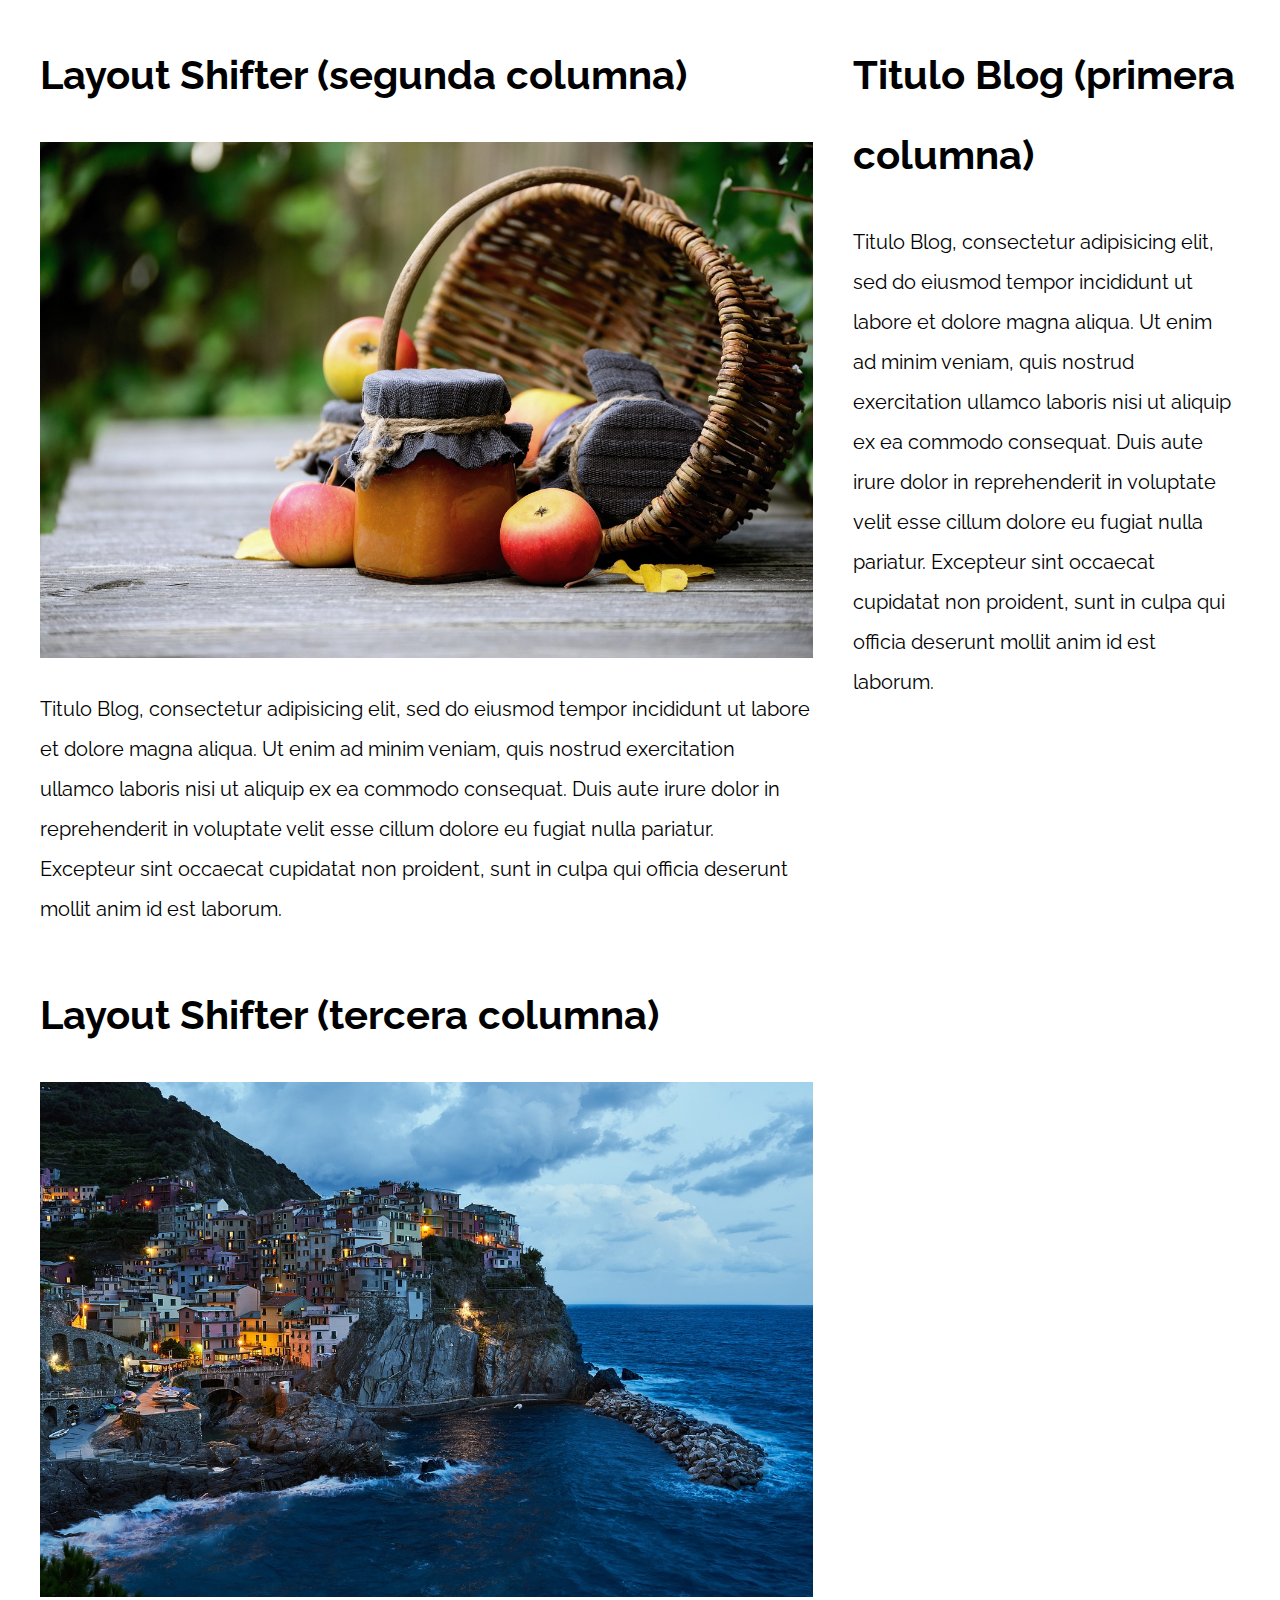
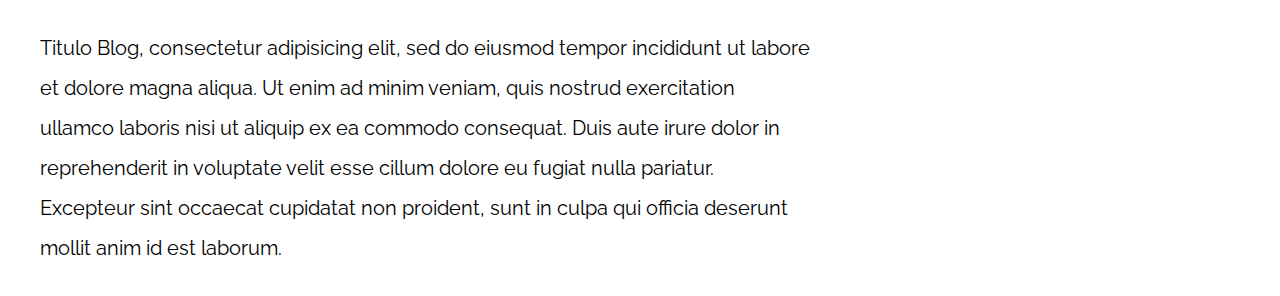
<file: 11-layout_shifter_css_grid/index.html>
<!DOCTYPE html>
<html>
  <head>
    <meta charset="utf-8" />
    <title>Patrones Responsive Web Design</title>
    <link
      rel="stylesheet"
      href="https://necolas.github.io/normalize.css/8.0.1/normalize.css"
    />
    <link
      href="https://fonts.googleapis.com/css?family=Raleway:400,700,900"
      rel="stylesheet"
    />
    <link rel="stylesheet" href="css/styles.css" />
    <meta name="viewport" content="width=device-width, initial-scale=1" />
  </head>

  <body>
    <div class="contenedor layout-shifter">
      <aside class="primera">
        <h1>Titulo Blog (primera columna)</h1>
        <p>
          Titulo Blog, consectetur adipisicing elit, sed do eiusmod tempor
          incididunt ut labore et dolore magna aliqua. Ut enim ad minim veniam,
          quis nostrud exercitation ullamco laboris nisi ut aliquip ex ea
          commodo consequat. Duis aute irure dolor in reprehenderit in voluptate
          velit esse cillum dolore eu fugiat nulla pariatur. Excepteur sint
          occaecat cupidatat non proident, sunt in culpa qui officia deserunt
          mollit anim id est laborum.
        </p>
      </aside>

      <main class="contenido-principal">
        <article class="entrada-blog">
          <h1>Layout Shifter (segunda columna)</h1>
          <img src="img/imagen1.jpg" />
          <p>
            Titulo Blog, consectetur adipisicing elit, sed do eiusmod tempor
            incididunt ut labore et dolore magna aliqua. Ut enim ad minim
            veniam, quis nostrud exercitation ullamco laboris nisi ut aliquip ex
            ea commodo consequat. Duis aute irure dolor in reprehenderit in
            voluptate velit esse cillum dolore eu fugiat nulla pariatur.
            Excepteur sint occaecat cupidatat non proident, sunt in culpa qui
            officia deserunt mollit anim id est laborum.
          </p>
        </article>

        <article class="entrada-blog">
          <h1>Layout Shifter (tercera columna)</h1>
          <img src="img/imagen2.jpg" />
          <p>
            Titulo Blog, consectetur adipisicing elit, sed do eiusmod tempor
            incididunt ut labore et dolore magna aliqua. Ut enim ad minim
            veniam, quis nostrud exercitation ullamco laboris nisi ut aliquip ex
            ea commodo consequat. Duis aute irure dolor in reprehenderit in
            voluptate velit esse cillum dolore eu fugiat nulla pariatur.
            Excepteur sint occaecat cupidatat non proident, sunt in culpa qui
            officia deserunt mollit anim id est laborum.
          </p>
        </article>
      </main>
    </div>
  </body>
</html>
</file>
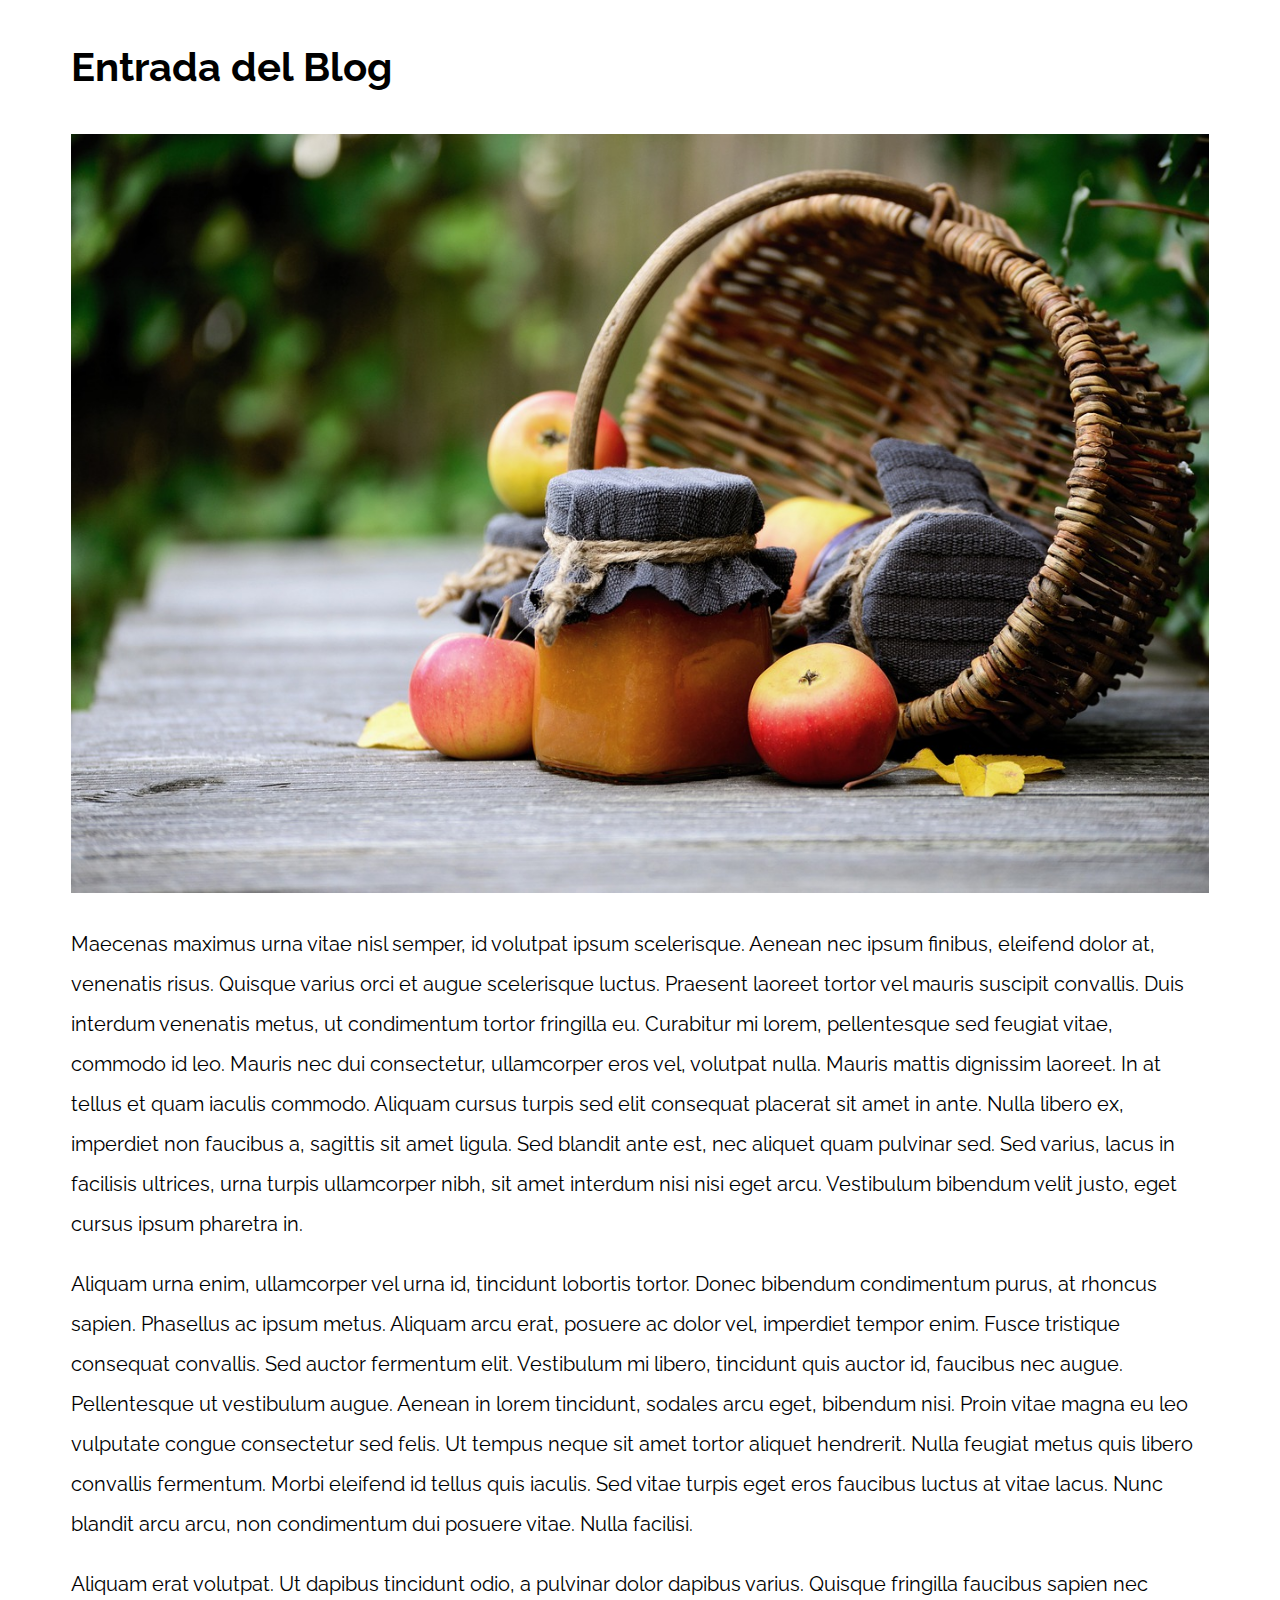
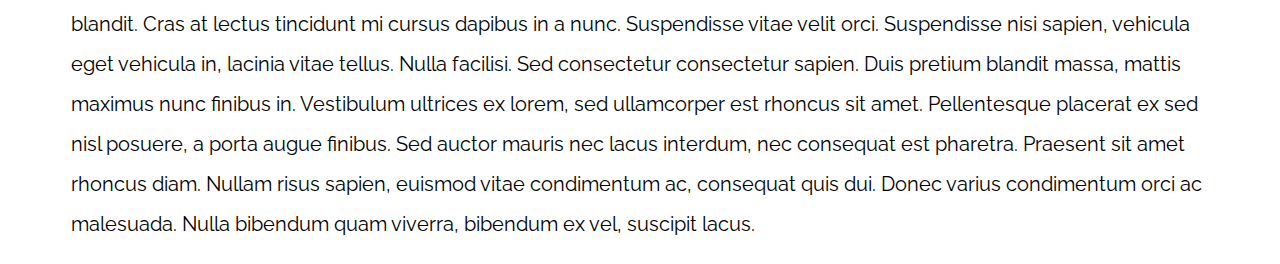
<file: 13-mostly_fluid/index.html>
<!DOCTYPE html>
<html>
  <head>
    <meta charset="utf-8" />
    <title>Patrones Responsive Web Design</title>
    <link
      rel="stylesheet"
      href="https://necolas.github.io/normalize.css/8.0.1/normalize.css"
    />
    <link
      href="https://fonts.googleapis.com/css?family=Raleway:400,700,900"
      rel="stylesheet"
    />
    <link rel="stylesheet" href="css/styles.css" />
    <meta name="viewport" content="width=device-width, initial-scale=1" />
  </head>

  <body>
    <div class="contenedor">
      <article class="entrada-blog">
        <h1>Entrada del Blog</h1>
        <img src="img/imagen1.jpg" />

        <p>
          Maecenas maximus urna vitae nisl semper, id volutpat ipsum
          scelerisque. Aenean nec ipsum finibus, eleifend dolor at, venenatis
          risus. Quisque varius orci et augue scelerisque luctus. Praesent
          laoreet tortor vel mauris suscipit convallis. Duis interdum venenatis
          metus, ut condimentum tortor fringilla eu. Curabitur mi lorem,
          pellentesque sed feugiat vitae, commodo id leo. Mauris nec dui
          consectetur, ullamcorper eros vel, volutpat nulla. Mauris mattis
          dignissim laoreet. In at tellus et quam iaculis commodo. Aliquam
          cursus turpis sed elit consequat placerat sit amet in ante. Nulla
          libero ex, imperdiet non faucibus a, sagittis sit amet ligula. Sed
          blandit ante est, nec aliquet quam pulvinar sed. Sed varius, lacus in
          facilisis ultrices, urna turpis ullamcorper nibh, sit amet interdum
          nisi nisi eget arcu. Vestibulum bibendum velit justo, eget cursus
          ipsum pharetra in.
        </p>

        <p>
          Aliquam urna enim, ullamcorper vel urna id, tincidunt lobortis tortor.
          Donec bibendum condimentum purus, at rhoncus sapien. Phasellus ac
          ipsum metus. Aliquam arcu erat, posuere ac dolor vel, imperdiet tempor
          enim. Fusce tristique consequat convallis. Sed auctor fermentum elit.
          Vestibulum mi libero, tincidunt quis auctor id, faucibus nec augue.
          Pellentesque ut vestibulum augue. Aenean in lorem tincidunt, sodales
          arcu eget, bibendum nisi. Proin vitae magna eu leo vulputate congue
          consectetur sed felis. Ut tempus neque sit amet tortor aliquet
          hendrerit. Nulla feugiat metus quis libero convallis fermentum. Morbi
          eleifend id tellus quis iaculis. Sed vitae turpis eget eros faucibus
          luctus at vitae lacus. Nunc blandit arcu arcu, non condimentum dui
          posuere vitae. Nulla facilisi.
        </p>

        <p>
          Aliquam erat volutpat. Ut dapibus tincidunt odio, a pulvinar dolor
          dapibus varius. Quisque fringilla faucibus sapien nec blandit. Cras at
          lectus tincidunt mi cursus dapibus in a nunc. Suspendisse vitae velit
          orci. Suspendisse nisi sapien, vehicula eget vehicula in, lacinia
          vitae tellus. Nulla facilisi. Sed consectetur consectetur sapien. Duis
          pretium blandit massa, mattis maximus nunc finibus in. Vestibulum
          ultrices ex lorem, sed ullamcorper est rhoncus sit amet. Pellentesque
          placerat ex sed nisl posuere, a porta augue finibus. Sed auctor mauris
          nec lacus interdum, nec consequat est pharetra. Praesent sit amet
          rhoncus diam. Nullam risus sapien, euismod vitae condimentum ac,
          consequat quis dui. Donec varius condimentum orci ac malesuada. Nulla
          bibendum quam viverra, bibendum ex vel, suscipit lacus.
        </p>
      </article>
    </div>
  </body>
</html>
</file>
<file: 01-2columnas_iguales_css_grid/css/styles.css>
html {
  box-sizing: border-box;
  font-size: 62.5%;
}

*,
*:before,
*:after {
  box-sizing: inherit;
}

body {
  font-family: "Raleway", sans-serif;
  font-size: 1.6rem;
}

img {
  max-width: 100%;
}

h1 {
  font-size: 4rem;
}

.contenedor {
  max-width: 1200px;
  width: 95%;
  margin: 0 auto;
}

.entrada-blog a {
  display: inline-block;
  background-color: #2196f3;
  color: white;
  padding: 10px 20px;
  text-decoration: none;
  font-weight: bold;
  text-transform: uppercase;
}

@media (min-width: 768px) {
  .dos-columnas {
    display: grid;
    grid-template-columns: repeat(2, 1fr);
    column-gap: 2rem;
  }
}
</file>
<file: 03-3columnas_iguales_css_grid/css/styles.css>
html {
  box-sizing: border-box;
  font-size: 62.5%;
}

*,
*:before,
*:after {
  box-sizing: inherit;
}

body {
  font-family: "Raleway", sans-serif;
  font-size: 1.6rem;
}

img {
  max-width: 100%;
}

h1 {
  font-size: 4rem;
}

.contenedor {
  max-width: 1200px;
  width: 95%;
  margin: 0 auto;
}

.entrada-blog a {
  display: inline-block;
  background-color: #2196f3;
  color: white;
  padding: 10px 20px;
  text-decoration: none;
  font-weight: bold;
  text-transform: uppercase;
}

@media (min-width: 768px) {
  .tres-columnas {
    display: grid;
    grid-template-columns: repeat(3, 1fr);
    column-gap: 2rem;
  }
}
</file>
<file: 04-3columnas_iguales_flexbox/css/styles.css>
html {
  box-sizing: border-box;
  font-size: 62.5%;
}

*,
*:before,
*:after {
  box-sizing: inherit;
}

body {
  font-family: "Raleway", sans-serif;
  font-size: 1.6rem;
}

img {
  max-width: 100%;
}

h1 {
  font-size: 4rem;
}

.contenedor {
  max-width: 1200px;
  width: 95%;
  margin: 0 auto;
}

.entrada-blog a {
  display: inline-block;
  background-color: #2196f3;
  color: white;
  padding: 10px 20px;
  text-decoration: none;
  font-weight: bold;
  text-transform: uppercase;
}

@media (min-width: 768px) {
  .tres-columnas {
    display: flex;
    justify-content: space-between;
    flex-wrap: wrap;
  }

  .entrada-blog {
    flex-basis: calc(33.3% - 1rem);
  }
}
</file>
<file: 05-3columnas_css_grid/css/styles.css>
html {
  box-sizing: border-box;
  font-size: 62.5%;
}

*,
*:before,
*:after {
  box-sizing: inherit;
}

body {
  font-family: "Raleway", sans-serif;
  font-size: 1.6rem;
  line-height: 2;
}

img {
  max-width: 100%;
}

h1 {
  font-size: 4rem;
}

h2 {
  font-size: 3.2rem;
}

.contenedor {
  max-width: 1200px;
  width: 95%;
  margin: 0 auto;
}

p {
  font-size: 2rem;
}

.entrada-blog a {
  display: inline-block;
  background-color: #2196f3;
  color: white;
  padding: 10px 20px;
  text-decoration: none;
  font-weight: bold;
  text-transform: uppercase;
}

@media (min-width: 768px) {
  .contenedor-grid {
    display: grid;
    grid-template-columns: 3fr repeat(2, 1fr);
    column-gap: 2rem;
  }
}
</file>
<file: 06-3columnas_flexbox/css/styles.css>
html {
  box-sizing: border-box;
  font-size: 62.5%;
}

*,
*:before,
*:after {
  box-sizing: inherit;
}

body {
  font-family: "Raleway", sans-serif;
  font-size: 1.6rem;
  line-height: 2;
}

img {
  max-width: 100%;
}

h1 {
  font-size: 4rem;
}

h2 {
  font-size: 3.2rem;
}

p {
  font-size: 2rem;
}

.contenedor {
  max-width: 1200px;
  width: 95%;
  margin: 0 auto;
}

.entrada-blog a {
  display: inline-block;
  background-color: #2196f3;
  color: white;
  padding: 10px 20px;
  text-decoration: none;
  font-weight: bold;
  text-transform: uppercase;
}

@media (min-width: 768px) {
  .contenedor-flex {
    display: flex;
    justify-content: space-between;
  }

  main {
    flex-basis: calc(60% - 1rem);
  }
  aside {
    flex-basis: calc(20% - 1rem);
  }
}
</file>
<file: 07-column_drop_css_grid/css/styles.css>
html {
  box-sizing: border-box;
  font-size: 62.5%;
}

*,
*:before,
*:after {
  box-sizing: inherit;
}

body {
  font-family: "Raleway", sans-serif;
  font-size: 1.6rem;
  line-height: 2;
}

img {
  max-width: 100%;
}

h1 {
  font-size: 4rem;
}

h2 {
  font-size: 3.2rem;
}

p {
  font-size: 2rem;
}

.contenedor {
  max-width: 1200px;
  width: 95%;
  margin: 0 auto;
}

.entrada-blog a {
  display: inline-block;
  background-color: #2196f3;
  color: white;
  padding: 10px 20px;
  text-decoration: none;
  font-weight: bold;
  text-transform: uppercase;
}

@media (min-width: 480px) {
  .drop-grid {
    display: grid;
    grid-template-columns: repeat(2, 1fr);
    gap: 1rem;
  }

  .segunda {
    grid-column: 1/3;
  }
}

@media (min-width: 768px) {
  .drop-grid {
    grid-template-columns: repeat(3, 1fr);
  }

  .segunda {
    grid-column: 3/4;
  }
}
</file>
<file: 08-column_drop_flexbox/css/styles.css>
html {
  box-sizing: border-box;
  font-size: 62.5%;
}

*,
*:before,
*:after {
  box-sizing: inherit;
}

body {
  font-family: "Raleway", sans-serif;
  font-size: 1.6rem;
  line-height: 2;
}

img {
  max-width: 100%;
}

h1 {
  font-size: 4rem;
}

h2 {
  font-size: 3.2rem;
}

p {
  font-size: 2rem;
}

.contenedor {
  max-width: 1200px;
  width: 95%;
  margin: 0 auto;
}

.entrada-blog a {
  display: inline-block;
  background-color: #2196f3;
  color: white;
  padding: 10px 20px;
  text-decoration: none;
  font-weight: bold;
  text-transform: uppercase;
}

@media (min-width: 480px) {
  .drop-flex {
    display: flex;
    justify-content: space-between;
    flex-wrap: wrap;
  }

  .contenido-principal,
  .primera {
    flex-basis: calc(50% - 1rem);
  }

  .segunda {
  }
}

@media (min-width: 768px) {
  .contenido-principal,
  .primera,
  .segunda {
    flex: 0 0 calc(33.3% - 2rem);
  }
}
</file>
<file: 09-con_sidebar_css_grid/css/styles.css>
html {
  box-sizing: border-box;
  font-size: 62.5%;
}

*,
*:before,
*:after {
  box-sizing: inherit;
}

body {
  font-family: "Raleway", sans-serif;
  font-size: 1.6rem;
  line-height: 2;
}

img {
  max-width: 100%;
}

h1 {
  font-size: 4rem;
}

h2 {
  font-size: 3.2rem;
}

p {
  font-size: 2rem;
}

.contenedor {
  max-width: 1200px;
  width: 95%;
  margin: 0 auto;
}

.entrada-blog a {
  display: inline-block;
  background-color: #2196f3;
  color: white;
  padding: 10px 20px;
  text-decoration: none;
  font-weight: bold;
  text-transform: uppercase;
}

@media (min-width: 768px) {
  .con-sidebar {
    display: grid;
    grid-template-columns: 30% 70%;
    column-gap: 4rem;
  }

  aside {
    grid-column: 1/2;
    grid-row: 1/2;
  }

  article {
    grid-column: 2/3;
  }
}
</file>
<file: 11-layout_shifter_css_grid/css/styles.css>
html {
  box-sizing: border-box;
  font-size: 62.5%;
}

*,
*:before,
*:after {
  box-sizing: inherit;
}

body {
  font-family: "Raleway", sans-serif;
  font-size: 1.6rem;
  line-height: 2;
}

img {
  max-width: 100%;
}

h1 {
  font-size: 4rem;
}

h2 {
  font-size: 3.2rem;
}

p {
  font-size: 2rem;
}

.contenedor {
  max-width: 1200px;
  width: 95%;
  margin: 0 auto;
}

.entrada-blog a {
  display: inline-block;
  background-color: #2196f3;
  color: white;
  padding: 10px 20px;
  text-decoration: none;
  font-weight: bold;
  text-transform: uppercase;
}

.layout-shifter {
  display: grid;
  grid-auto-rows: minmax(min-content, max-content);
}

@media (min-width: 992px) {
  .layout-shifter {
    grid-template-columns: 2fr 1fr;
    column-gap: 4rem;
  }
}

aside {
  grid-row: 2/3;
}

@media (min-width: 992px) {
  aside {
    grid-row: 1/2;
    grid-column: 2/3;
  }
}

@media (min-width: 768px) {
  .contenido-principal {
    display: grid;
    grid-template-columns: repeat(2, 1fr);
    column-gap: 3rem;
  }
}

@media (min-width: 992px) {
  .contenido-principal {
    grid: unset;
  }
}
</file>
<file: 13-mostly_fluid/css/styles.css>
html {
  box-sizing: border-box;
  font-size: 62.5%;
}

*,
*:before,
*:after {
  box-sizing: inherit;
}

body {
  font-family: "Raleway", sans-serif;
  font-size: 1.6rem;
  line-height: 2;
}

img {
  max-width: 100%;
}

h1 {
  font-size: 4rem;
}

h2 {
  font-size: 3.2rem;
}

p {
  font-size: 2rem;
}

.contenedor {
  max-width: 1200px;
  width: 95%;
  margin: 0 auto;
}

.entrada-blog a {
  display: inline-block;
  background-color: #2196f3;
  color: white;
  padding: 10px 20px;
  text-decoration: none;
  font-weight: bold;
  text-transform: uppercase;
}

@media (min-width: 600px) {
  .contenedor {
    width: 80%;
  }
}

@media (min-width: 768px) {
  .contenedor {
    width: 90%;
  }
}
</file>
